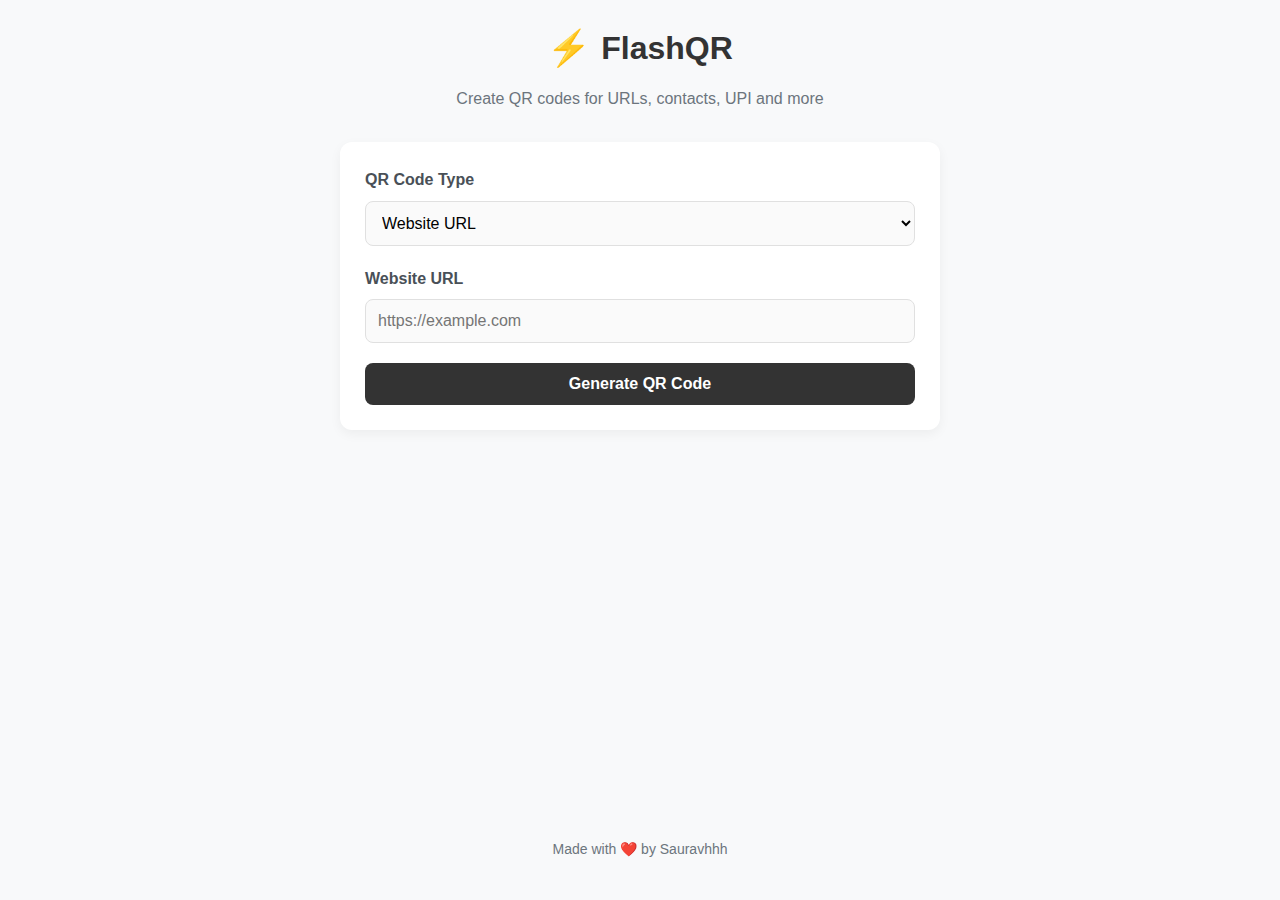
<file: index.html>
<!DOCTYPE html>
<html lang="en">
<head>
    <meta charset="UTF-8">
    <meta name="viewport" content="width=device-width, initial-scale=1.0">
    <title>FlashQR</title>
    <link rel="stylesheet" href="style.css">
</head>
<body>
    <div class="container">
        <header>
            <h1><span class="flash-icon">⚡</span>FlashQR</h1>
            <p class="subtitle">Create QR codes for URLs, contacts, UPI and more</p>
        </header>

        <div class="card">
            <div class="form-group">
                <label for="qr-type">QR Code Type</label>
                <select id="qr-type">
                    <option value="url">Website URL</option>
                    <option value="text">Plain Text</option>
                    <option value="contact">Contact</option>
                    <option value="email">Email</option>
                    <option value="quickcall">Quick Call</option>
                    <option value="sms">SMS</option>
                    <option value="wifi">WiFi Network</option>
                    <option value="upi">UPI Payment</option>
                </select>
            </div>

            <!-- URL Fields -->
            <div id="url-fields" class="dynamic-fields active">
                <div class="form-group">
                    <label for="url">Website URL</label>
                    <input type="url" id="url" placeholder="https://example.com">
                </div>
            </div>

            <!-- Text Fields -->
            <div id="text-fields" class="dynamic-fields">
                <div class="form-group">
                    <label for="text">Text</label>
                    <textarea id="text" rows="3" placeholder="Enter your text here"></textarea>
                </div>
            </div>

            <!-- Contact Fields -->
            <div id="contact-fields" class="dynamic-fields">
                <div class="form-group">
                    <label for="contact-name">Full Name</label>
                    <input type="text" id="contact-name" placeholder="John Doe">
                </div>
                <div class="form-group">
                    <label for="contact-phone">Contact Number</label>
                    <input type="tel" id="contact-phone" placeholder="+91" value="+91">
                </div>
                <div class="form-group">
                    <label for="contact-email">Email</label>
                    <input type="email" id="contact-email" placeholder="john@example.com">
                </div>
                
                <div class="address-grid">
                    <div class="form-group">
                        <label for="contact-house">House No (Optional)</label>
                        <input type="text" id="contact-house" placeholder="123">
                    </div>
                    <div class="form-group">
                        <label for="contact-village">Village/Town</label>
                        <input type="text" id="contact-village" placeholder="Mumbai">
                    </div>
                    <div class="form-group">
                        <label for="contact-district">District</label>
                        <input type="text" id="contact-district" placeholder="Mumbai">
                    </div>
                    <div class="form-group">
                        <label for="contact-state">State</label>
                        <input type="text" id="contact-state" placeholder="Maharashtra">
                    </div>
                    <div class="form-group">
                        <label for="contact-pin">PIN Code</label>
                        <input type="text" id="contact-pin" placeholder="400001">
                    </div>
                </div>
            </div>

            <!-- Email Fields -->
            <div id="email-fields" class="dynamic-fields">
                <div class="form-group">
                    <label for="email-address">Email Address</label>
                    <input type="email" id="email-address" placeholder="recipient@example.com">
                </div>
                <div class="form-group">
                    <label for="email-subject">Subject</label>
                    <input type="text" id="email-subject" placeholder="Email subject">
                </div>
                <div class="form-group">
                    <label for="email-body">Message</label>
                    <textarea id="email-body" rows="3" placeholder="Your message here"></textarea>
                </div>
            </div>

            <!-- Quick Call Fields -->
            <div id="quickcall-fields" class="dynamic-fields">
                <div class="form-group">
                    <label for="quickcall-number">Phone Number</label>
                    <input type="tel" id="quickcall-number" placeholder="9876543210" value="+91">
                </div>
            </div>

            <!-- SMS Fields -->
            <div id="sms-fields" class="dynamic-fields">
                <div class="form-group">
                    <label for="sms-number">Phone Number</label>
                    <input type="tel" id="sms-number" placeholder="+91" value="+91">
                </div>
                <div class="form-group">
                    <label for="sms-message">Message</label>
                    <textarea id="sms-message" rows="2" placeholder="Your SMS message"></textarea>
                </div>
            </div>

            <!-- WiFi Fields -->
            <div id="wifi-fields" class="dynamic-fields">
                <div class="form-group">
                    <label for="wifi-ssid">Network Name (SSID)</label>
                    <input type="text" id="wifi-ssid" placeholder="MyWiFiNetwork">
                </div>
                <div class="form-group">
                    <label for="wifi-password">Password</label>
                    <input type="password" id="wifi-password" placeholder="password">
                </div>
                <div class="form-group">
                    <label for="wifi-type">Security Type</label>
                    <select id="wifi-type">
                        <option value="WPA">WPA/WPA2</option>
                        <option value="WEP">WEP</option>
                        <option value="nopass">No Password</option>
                    </select>
                </div>
            </div>

            <!-- UPI Fields -->
            <div id="upi-fields" class="dynamic-fields">
                <div class="form-group">
                    <label for="upi-id">UPI ID</label>
                    <input type="text" id="upi-id" placeholder="yourname@upi">
                </div>
                <div class="form-group">
                    <label for="upi-name">Name</label>
                    <input type="text" id="upi-name" placeholder="John Doe">
                </div>
                <div class="form-group">
                    <label for="upi-amount">Amount (Optional)</label>
                    <input type="number" id="upi-amount" placeholder="100.00" step="0.01">
                </div>
                <div class="form-group">
                    <label for="upi-note">Note (Optional)</label>
                    <input type="text" id="upi-note" placeholder="Payment for services">
                </div>
            </div>

            <button id="generate-btn" class="btn">Generate QR Code</button>
        </div>

        <div id="qr-container" class="qr-container card">
            <div id="qrcode"></div>
            <div class="form-group">
                <label for="filename">File Name (Optional)</label>
                <input type="text" id="filename" placeholder="Leave blank for default name">
            </div>
            <button id="download-btn" class="btn btn-secondary">Download QR Code</button>
        </div>
    </div>

    <footer>
        Made with <span class="heart">❤️</span> by Sauravhhh
    </footer>

    <div id="notification" class="notification"></div>

    <script src="script.js"></script>
</body>
    </html>
</file>
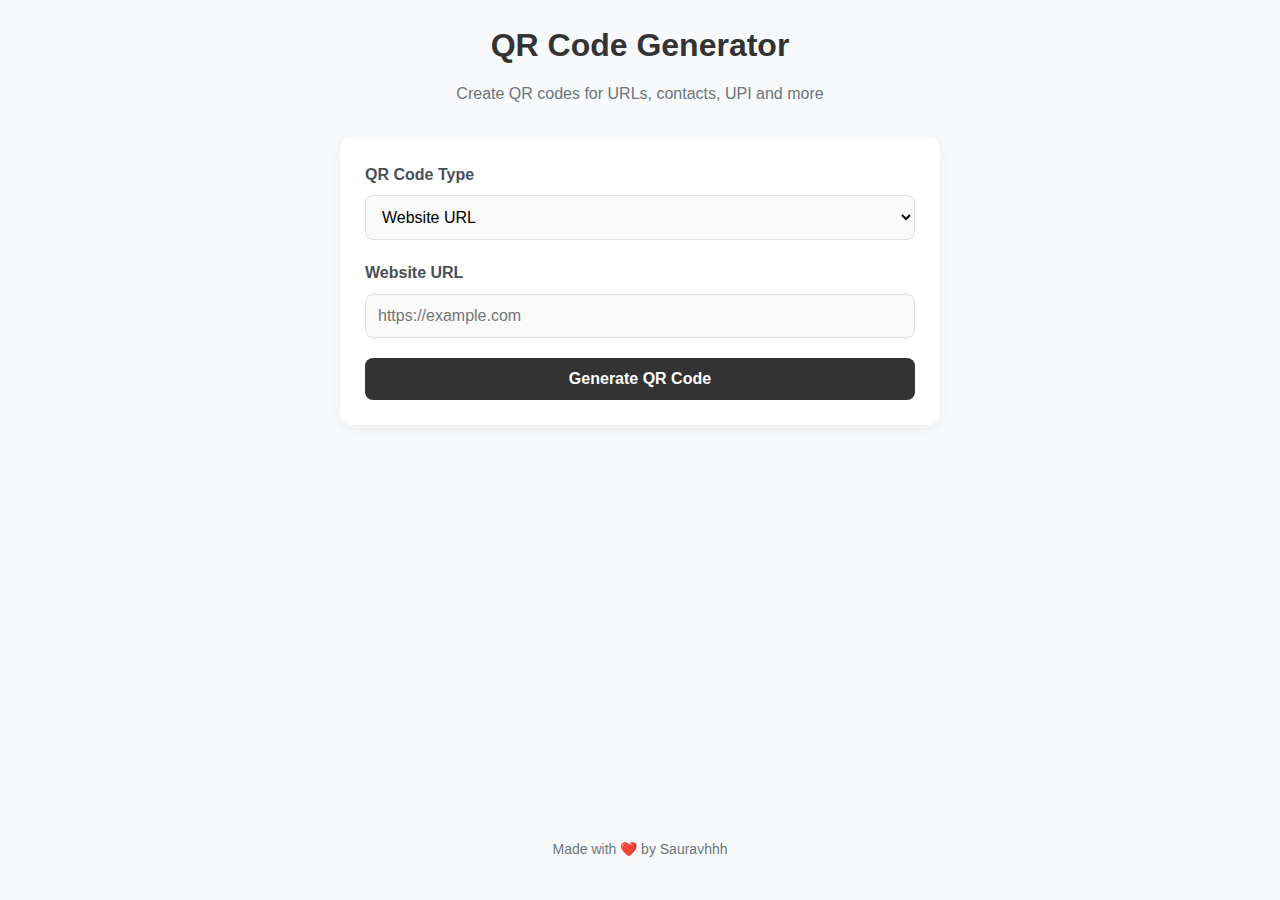
<file: online_viewer_net (23).html>
<!DOCTYPE html>
<html lang="en">
<head>
    <meta charset="UTF-8">
    <meta name="viewport" content="width=device-width, initial-scale=1.0">
    <title>QR Code Generator</title>
    <style>
        * {
            margin: 0;
            padding: 0;
            box-sizing: border-box;
            font-family: 'Segoe UI', Tahoma, Geneva, Verdana, sans-serif;
        }

        body {
            background-color: #f8f9fa;
            color: #333;
            line-height: 1.6;
            padding: 20px;
            min-height: 100vh;
            display: flex;
            flex-direction: column;
        }

        .container {
            max-width: 600px;
            margin: 0 auto;
            width: 100%;
            flex: 1;
        }

        header {
            text-align: center;
            margin-bottom: 30px;
        }

        h1 {
            color: #333;
            font-size: 2rem;
            margin-bottom: 10px;
        }

        .subtitle {
            color: #6c757d;
            font-size: 1rem;
        }

        .card {
            background-color: white;
            border-radius: 12px;
            box-shadow: 0 4px 12px rgba(0, 0, 0, 0.05);
            padding: 25px;
            margin-bottom: 20px;
        }

        .form-group {
            margin-bottom: 20px;
        }

        label {
            display: block;
            margin-bottom: 8px;
            font-weight: 600;
            color: #495057;
        }

        select, input, textarea {
            width: 100%;
            padding: 12px;
            border: 1px solid #e0e0e0;
            border-radius: 8px;
            font-size: 16px;
            transition: border-color 0.3s;
            background-color: #fafafa;
        }

        select:focus, input:focus, textarea:focus {
            outline: none;
            border-color: #adb5bd;
            background-color: white;
        }

        .dynamic-fields {
            display: none;
        }

        .dynamic-fields.active {
            display: block;
            animation: fadeIn 0.3s ease-in-out;
        }

        @keyframes fadeIn {
            from { opacity: 0; transform: translateY(-10px); }
            to { opacity: 1; transform: translateY(0); }
        }

        .btn {
            display: inline-block;
            background-color: #333;
            color: white;
            border: none;
            border-radius: 8px;
            padding: 12px 24px;
            font-size: 16px;
            font-weight: 600;
            cursor: pointer;
            transition: all 0.3s ease;
            text-align: center;
            width: 100%;
        }

        .btn:hover {
            background-color: #495057;
        }

        .btn:active {
            transform: translateY(1px);
        }

        .btn-secondary {
            background-color: #6c757d;
            margin-top: 10px;
        }

        .btn-secondary:hover {
            background-color: #5a6268;
        }

        .qr-container {
            text-align: center;
            margin-top: 30px;
            display: none;
        }

        .qr-container.active {
            display: block;
            animation: fadeIn 0.5s ease-in-out;
        }

        #qrcode {
            display: inline-block;
            padding: 15px;
            background-color: white;
            border-radius: 8px;
            box-shadow: 0 4px 12px rgba(0, 0, 0, 0.1);
            margin-bottom: 20px;
        }

        #qrcode img {
            max-width: 100%;
            height: auto;
            border-radius: 4px;
        }

        footer {
            text-align: center;
            margin-top: 30px;
            padding: 20px 0;
            color: #6c757d;
            font-size: 14px;
        }

        .heart {
            color: #e74c3c;
        }

        .notification {
            position: fixed;
            top: 20px;
            right: 20px;
            background-color: #333;
            color: white;
            padding: 15px 20px;
            border-radius: 8px;
            box-shadow: 0 4px 12px rgba(0, 0, 0, 0.15);
            transform: translateX(200%);
            transition: transform 0.3s ease-out;
            z-index: 1000;
        }

        .notification.show {
            transform: translateX(0);
        }

        .loading {
            display: inline-block;
            width: 20px;
            height: 20px;
            border: 3px solid rgba(255,255,255,.3);
            border-radius: 50%;
            border-top-color: #fff;
            animation: spin 1s ease-in-out infinite;
            margin-right: 10px;
        }

        @keyframes spin {
            to { transform: rotate(360deg); }
        }

        @media (max-width: 480px) {
            h1 {
                font-size: 1.8rem;
            }
            
            .card {
                padding: 20px;
            }
        }
    </style>
</head>
<body>
    <div class="container">
        <header>
            <h1>QR Code Generator</h1>
            <p class="subtitle">Create QR codes for URLs, contacts, UPI and more</p>
        </header>

        <div class="card">
            <div class="form-group">
                <label for="qr-type">QR Code Type</label>
                <select id="qr-type">
                    <option value="url">Website URL</option>
                    <option value="text">Plain Text</option>
                    <option value="contact">Contact Information</option>
                    <option value="email">Email</option>
                    <option value="phone">Phone Number</option>
                    <option value="sms">SMS</option>
                    <option value="wifi">WiFi Network</option>
                    <option value="upi">UPI Payment</option>
                </select>
            </div>

            <!-- URL Fields -->
            <div id="url-fields" class="dynamic-fields active">
                <div class="form-group">
                    <label for="url">Website URL</label>
                    <input type="url" id="url" placeholder="https://example.com">
                </div>
            </div>

            <!-- Text Fields -->
            <div id="text-fields" class="dynamic-fields">
                <div class="form-group">
                    <label for="text">Text</label>
                    <textarea id="text" rows="3" placeholder="Enter your text here"></textarea>
                </div>
            </div>

            <!-- Contact Fields -->
            <div id="contact-fields" class="dynamic-fields">
                <div class="form-group">
                    <label for="contact-name">Full Name</label>
                    <input type="text" id="contact-name" placeholder="John Doe">
                </div>
                <div class="form-group">
                    <label for="contact-phone">Contact Number</label>
                    <input type="tel" id="contact-phone" placeholder="+1234567890">
                </div>
                <div class="form-group">
                    <label for="contact-email">Email</label>
                    <input type="email" id="contact-email" placeholder="john@example.com">
                </div>
                <div class="form-group">
                    <label for="contact-address">Address</label>
                    <input type="text" id="contact-address" placeholder="123 Main St, City">
                </div>
            </div>

            <!-- Email Fields -->
            <div id="email-fields" class="dynamic-fields">
                <div class="form-group">
                    <label for="email-address">Email Address</label>
                    <input type="email" id="email-address" placeholder="recipient@example.com">
                </div>
                <div class="form-group">
                    <label for="email-subject">Subject</label>
                    <input type="text" id="email-subject" placeholder="Email subject">
                </div>
                <div class="form-group">
                    <label for="email-body">Message</label>
                    <textarea id="email-body" rows="3" placeholder="Your message here"></textarea>
                </div>
            </div>

            <!-- Phone Fields -->
            <div id="phone-fields" class="dynamic-fields">
                <div class="form-group">
                    <label for="phone-number">Phone Number</label>
                    <input type="tel" id="phone-number" placeholder="+1234567890">
                </div>
            </div>

            <!-- SMS Fields -->
            <div id="sms-fields" class="dynamic-fields">
                <div class="form-group">
                    <label for="sms-number">Phone Number</label>
                    <input type="tel" id="sms-number" placeholder="+1234567890">
                </div>
                <div class="form-group">
                    <label for="sms-message">Message</label>
                    <textarea id="sms-message" rows="2" placeholder="Your SMS message"></textarea>
                </div>
            </div>

            <!-- WiFi Fields -->
            <div id="wifi-fields" class="dynamic-fields">
                <div class="form-group">
                    <label for="wifi-ssid">Network Name (SSID)</label>
                    <input type="text" id="wifi-ssid" placeholder="MyWiFiNetwork">
                </div>
                <div class="form-group">
                    <label for="wifi-password">Password</label>
                    <input type="password" id="wifi-password" placeholder="password">
                </div>
                <div class="form-group">
                    <label for="wifi-type">Security Type</label>
                    <select id="wifi-type">
                        <option value="WPA">WPA/WPA2</option>
                        <option value="WEP">WEP</option>
                        <option value="nopass">No Password</option>
                    </select>
                </div>
            </div>

            <!-- UPI Fields -->
            <div id="upi-fields" class="dynamic-fields">
                <div class="form-group">
                    <label for="upi-id">UPI ID</label>
                    <input type="text" id="upi-id" placeholder="yourname@upi">
                </div>
                <div class="form-group">
                    <label for="upi-name">Payee Name</label>
                    <input type="text" id="upi-name" placeholder="John Doe">
                </div>
                <div class="form-group">
                    <label for="upi-amount">Amount (Optional)</label>
                    <input type="number" id="upi-amount" placeholder="100.00" step="0.01">
                </div>
                <div class="form-group">
                    <label for="upi-note">Note (Optional)</label>
                    <input type="text" id="upi-note" placeholder="Payment for services">
                </div>
            </div>

            <button id="generate-btn" class="btn">Generate QR Code</button>
        </div>

        <div id="qr-container" class="qr-container card">
            <div id="qrcode"></div>
            <button id="download-btn" class="btn btn-secondary">Download QR Code</button>
        </div>
    </div>

    <footer>
        Made with <span class="heart">❤️</span> by Sauravhhh
    </footer>

    <div id="notification" class="notification"></div>

    <script>
        // Wait for DOM to be fully loaded
        document.addEventListener('DOMContentLoaded', function() {
            // Get DOM elements
            const qrType = document.getElementById('qr-type');
            const generateBtn = document.getElementById('generate-btn');
            const downloadBtn = document.getElementById('download-btn');
            const qrContainer = document.getElementById('qr-container');
            const qrcode = document.getElementById('qrcode');
            const notification = document.getElementById('notification');

            // Dynamic fields
            const dynamicFields = document.querySelectorAll('.dynamic-fields');

            // Show notification
            function showNotification(message) {
                notification.textContent = message;
                notification.classList.add('show');
                setTimeout(() => {
                    notification.classList.remove('show');
                }, 3000);
            }

            // Toggle dynamic fields based on QR type
            qrType.addEventListener('change', function() {
                const selectedType = this.value;
                
                // Hide all dynamic fields
                dynamicFields.forEach(field => {
                    field.classList.remove('active');
                });
                
                // Show selected field
                document.getElementById(`${selectedType}-fields`).classList.add('active');
            });

            // Generate QR code using API
            generateBtn.addEventListener('click', function() {
                const selectedType = qrType.value;
                let qrData = '';
                
                switch(selectedType) {
                    case 'url':
                        const url = document.getElementById('url').value.trim();
                        if (!url) {
                            showNotification('Please enter a URL');
                            return;
                        }
                        qrData = url;
                        break;
                        
                    case 'text':
                        const text = document.getElementById('text').value.trim();
                        if (!text) {
                            showNotification('Please enter some text');
                            return;
                        }
                        qrData = text;
                        break;
                        
                    case 'contact':
                        const name = document.getElementById('contact-name').value.trim();
                        const phone = document.getElementById('contact-phone').value.trim();
                        const email = document.getElementById('contact-email').value.trim();
                        const address = document.getElementById('contact-address').value.trim();
                        
                        if (!name) {
                            showNotification('Please enter a name');
                            return;
                        }
                        
                        qrData = `BEGIN:VCARD\nVERSION:3.0\nN:${name};;;\nFN:${name}\n`;
                        if (phone) qrData += `TEL:${phone}\n`;
                        if (email) qrData += `EMAIL:${email}\n`;
                        if (address) qrData += `ADR:${address}\n`;
                        qrData += `END:VCARD`;
                        break;
                        
                    case 'email':
                        const emailAddress = document.getElementById('email-address').value.trim();
                        const subject = document.getElementById('email-subject').value.trim();
                        const body = document.getElementById('email-body').value.trim();
                        
                        if (!emailAddress) {
                            showNotification('Please enter an email address');
                            return;
                        }
                        
                        qrData = `mailto:${emailAddress}`;
                        if (subject || body) {
                            qrData += '?';
                            if (subject) qrData += `subject=${encodeURIComponent(subject)}`;
                            if (subject && body) qrData += '&';
                            if (body) qrData += `body=${encodeURIComponent(body)}`;
                        }
                        break;
                        
                    case 'phone':
                        const phoneNumber = document.getElementById('phone-number').value.trim();
                        if (!phoneNumber) {
                            showNotification('Please enter a phone number');
                            return;
                        }
                        qrData = `tel:${phoneNumber}`;
                        break;
                        
                    case 'sms':
                        const smsNumber = document.getElementById('sms-number').value.trim();
                        const smsMessage = document.getElementById('sms-message').value.trim();
                        
                        if (!smsNumber) {
                            showNotification('Please enter a phone number');
                            return;
                        }
                        
                        qrData = `sms:${smsNumber}`;
                        if (smsMessage) {
                            qrData += `?body=${encodeURIComponent(smsMessage)}`;
                        }
                        break;
                        
                    case 'wifi':
                        const ssid = document.getElementById('wifi-ssid').value.trim();
                        const password = document.getElementById('wifi-password').value.trim();
                        const wifiType = document.getElementById('wifi-type').value;
                        
                        if (!ssid) {
                            showNotification('Please enter a network name');
                            return;
                        }
                        
                        qrData = `WIFI:T:${wifiType};S:${ssid};`;
                        if (password) {
                            qrData += `P:${password};`;
                        }
                        qrData += ';';
                        break;
                        
                    case 'upi':
                        const upiId = document.getElementById('upi-id').value.trim();
                        const upiName = document.getElementById('upi-name').value.trim();
                        const upiAmount = document.getElementById('upi-amount').value.trim();
                        const upiNote = document.getElementById('upi-note').value.trim();
                        
                        if (!upiId) {
                            showNotification('Please enter a UPI ID');
                            return;
                        }
                        
                        qrData = `upi://pay?pa=${upiId}`;
                        if (upiName) qrData += `&pn=${encodeURIComponent(upiName)}`;
                        if (upiAmount) qrData += `&am=${upiAmount}`;
                        if (upiNote) qrData += `&tn=${encodeURIComponent(upiNote)}`;
                        break;
                }
                
                // Clear previous QR code
                qrcode.innerHTML = '';
                
                // Show loading state
                generateBtn.innerHTML = '<span class="loading"></span>Generating...';
                generateBtn.disabled = true;
                
                // Generate new QR code using API
                const apiUrl = `https://api.qrserver.com/v1/create-qr-code/?size=256x256&data=${encodeURIComponent(qrData)}`;
                
                const img = new Image();
                img.onload = function() {
                    qrcode.appendChild(img);
                    qrContainer.classList.add('active');
                    showNotification('QR code generated successfully!');
                    generateBtn.innerHTML = 'Generate QR Code';
                    generateBtn.disabled = false;
                };
                
                img.onerror = function() {
                    showNotification('Error generating QR code');
                    generateBtn.innerHTML = 'Generate QR Code'
                  generateBtn.disabled = false;
                };
                
                img.src = apiUrl;
            });

            // Download QR code
            downloadBtn.addEventListener('click', function() {
                const img = qrcode.querySelector('img');
                if (!img) {
                    showNotification('No QR code to download');
                    return;
                }
                
                // Create a canvas to convert the image to a downloadable format
                const canvas = document.createElement('canvas');
                const ctx = canvas.getContext('2d');
                canvas.width = img.naturalWidth;
                canvas.height = img.naturalHeight;
                
                ctx.drawImage(img, 0, 0);
                
                const link = document.createElement('a');
                link.download = 'qrcode.png';
                link.href = canvas.toDataURL('image/png');
                document.body.appendChild(link);
                link.click();
                document.body.removeChild(link);
                
                showNotification('QR code downloaded');
            });
        });
    </script>
    </body>
</html>
</file>
<file: style.css>
* {
    margin: 0;
    padding: 0;
    box-sizing: border-box;
    font-family: 'Segoe UI', Tahoma, Geneva, Verdana, sans-serif;
}

body {
    background-color: #f8f9fa;
    color: #333;
    line-height: 1.6;
    padding: 20px;
    min-height: 100vh;
    display: flex;
    flex-direction: column;
}

.container {
    max-width: 600px;
    margin: 0 auto;
    width: 100%;
    flex: 1;
}

header {
    text-align: center;
    margin-bottom: 30px;
}

h1 {
    color: #333;
    font-size: 2rem;
    margin-bottom: 10px;
    display: flex;
    align-items: center;
    justify-content: center;
    gap: 10px;
}

.flash-icon {
    color: #f39c12;
    font-size: 2.2rem;
    animation: pulse 2s infinite;
}

@keyframes pulse {
    0% { transform: scale(1); }
    50% { transform: scale(1.1); }
    100% { transform: scale(1); }
}

.subtitle {
    color: #6c757d;
    font-size: 1rem;
}

.card {
    background-color: white;
    border-radius: 12px;
    box-shadow: 0 4px 12px rgba(0, 0, 0, 0.05);
    padding: 25px;
    margin-bottom: 20px;
}

.form-group {
    margin-bottom: 20px;
}

label {
    display: block;
    margin-bottom: 8px;
    font-weight: 600;
    color: #495057;
}

select, input, textarea {
    width: 100%;
    padding: 12px;
    border: 1px solid #e0e0e0;
    border-radius: 8px;
    font-size: 16px;
    transition: border-color 0.3s;
    background-color: #fafafa;
}

select:focus, input:focus, textarea:focus {
    outline: none;
    border-color: #adb5bd;
    background-color: white;
}

.dynamic-fields {
    display: none;
}

.dynamic-fields.active {
    display: block;
    animation: fadeIn 0.3s ease-in-out;
}

@keyframes fadeIn {
    from { opacity: 0; transform: translateY(-10px); }
    to { opacity: 1; transform: translateY(0); }
}

.address-grid {
    display: grid;
    grid-template-columns: 1fr 1fr;
    gap: 15px;
    margin-top: 10px;
}

.address-grid .form-group:last-child {
    grid-column: 1 / -1;
}

.btn {
    display: inline-block;
    background-color: #333;
    color: white;
    border: none;
    border-radius: 8px;
    padding: 12px 24px;
    font-size: 16px;
    font-weight: 600;
    cursor: pointer;
    transition: all 0.3s ease;
    text-align: center;
    width: 100%;
}

.btn:hover {
    background-color: #495057;
}

.btn:active {
    transform: translateY(1px);
}

.btn-secondary {
    background-color: #6c757d;
    margin-top: 10px;
}

.btn-secondary:hover {
    background-color: #5a6268;
}

.qr-container {
    text-align: center;
    margin-top: 30px;
    display: none;
}

.qr-container.active {
    display: block;
    animation: fadeIn 0.5s ease-in-out;
}

#qrcode {
    display: inline-block;
    padding: 15px;
    background-color: white;
    border-radius: 8px;
    box-shadow: 0 4px 12px rgba(0, 0, 0, 0.1);
    margin-bottom: 20px;
}

#qrcode img {
    max-width: 100%;
    height: auto;
    border-radius: 4px;
}

footer {
    text-align: center;
    margin-top: 30px;
    padding: 20px 0;
    color: #6c757d;
    font-size: 14px;
}

.heart {
    color: #e74c3c;
}

.notification {
    position: fixed;
    top: 20px;
    right: 20px;
    background-color: #333;
    color: white;
    padding: 15px 20px;
    border-radius: 8px;
    box-shadow: 0 4px 12px rgba(0, 0, 0, 0.15);
    transform: translateX(200%);
    transition: transform 0.3s ease-out;
    z-index: 1000;
}

.notification.show {
    transform: translateX(0);
}

.loading {
    display: inline-block;
    width: 20px;
    height: 20px;
    border: 3px solid rgba(255,255,255,.3);
    border-radius: 50%;
    border-top-color: #fff;
    animation: spin 1s ease-in-out infinite;
    margin-right: 10px;
}

@keyframes spin {
    to { transform: rotate(360deg); }
}

@media (max-width: 480px) {
    h1 {
        font-size: 1.8rem;
    }
    
    .flash-icon {
        font-size: 2rem;
    }
    
    .card {
        padding: 20px;
    }

    .address-grid {
        grid-template-columns: 1fr;
    }
        }
</file>
